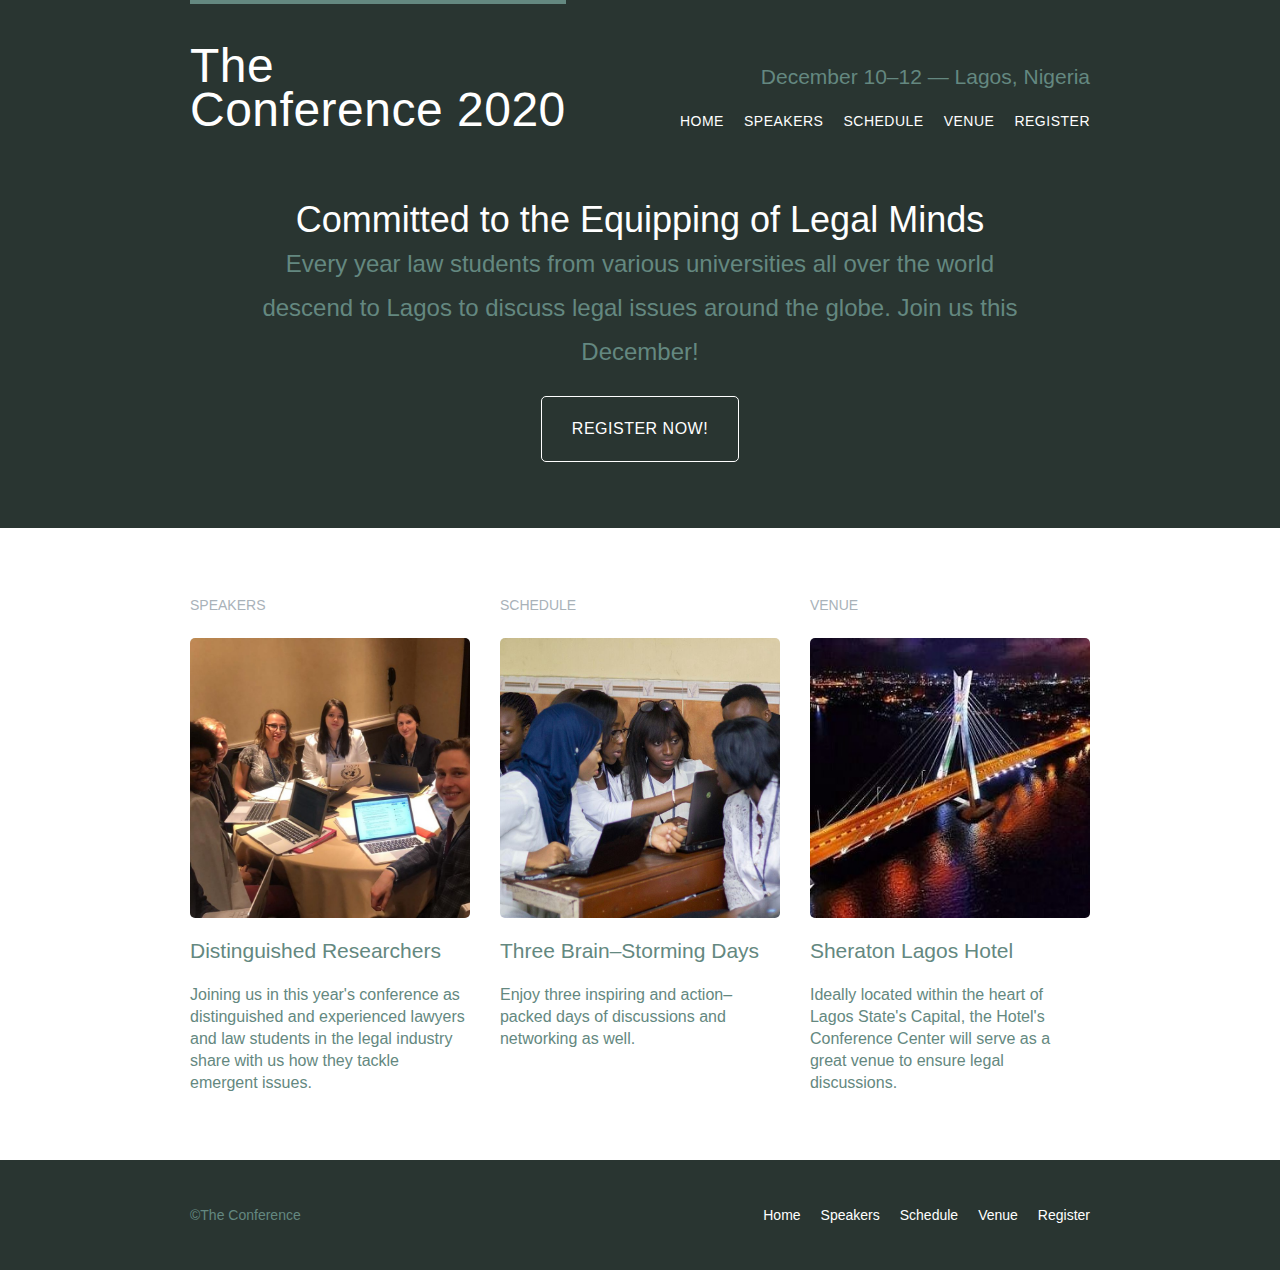
<file: index.html>
<!DOCTYPE html>
<html lang="en">
<head>
<meta charset = "UTF-8">
<title>The Conference</title>
<link rel="stylesheet" href="hw1.css">
</head>

   <body>

   	   <header class="primary-header container group">
		  <h1 class="logo">
			 <a href= "index.html">The <br> Conference 2020</a>
		  </h1> 

		 <h3 class="tagline">December 10&ndash;12 &mdash; Lagos, Nigeria</h3>
		
		 <nav class="nav primary-nav">
		   <ul>
			<li><a href="index.html">Home</a></li><!--
			--><li><a href="speakers.html">Speakers</a></li><!--
			--><li><a href="schedule.html">Schedule</a></li><!--
			--><li><a href="venue.html">Venue</a></li><!--
			--><li><a href="register.html">Register</a></li>
		   </ul>
		 </nav>

	    </header>

     <section class="hero container">
	
	     <h2>Committed to the Equipping of Legal Minds</h2>

	     <p>Every year law students from various universities all over the world descend to Lagos to discuss legal issues around the globe. Join us this December!</p>

	     <a href="register.html" class="btn btn-alt">Register Now&#33</a>
     </section>

      <section class="row">
      	<div class="grid">

	      <!-- Speakers -->
	
		     <section class="teaser col-1-3">
			
			     <a href="speakers.html">
			      <h5>Speakers</h5>
			      <img src="images/speakers.jpg" alt="Speaker">
			     <h3>Distinguished Researchers</h3>
	             </a>
	             <p>Joining us in this year's conference as distinguished and experienced lawyers and law students in the legal industry share with us how they tackle emergent issues.</p>
             </section><!-- 
         
         Schedule 

	     --><section class="teaser col-1-3">
	          <a href="schedule.html">
                 <h5>Schedule</h5>
                 <img src="images/schedule.jpg" alt="Schedule">
                 <h3>Three Brain&ndash;Storming Days</h3>
              </a>
              <p>Enjoy three inspiring and action&ndash;packed days of discussions and networking as well.</p>
           </section><!-- 

         Venue 

         --><section class="teaser col-1-3">
	      <a href="venue.html">
             <h5>Venue</h5>
             <img src="images/venue.jpg" alt="venue">
             <h3>Sheraton Lagos Hotel</h3>
          </a>
            <p>Ideally located within the heart of Lagos State&apos;s Capital, the Hotel&apos;s Conference Center will serve as a great venue to ensure legal discussions.</p>
         </section>
     </div>
    </section>

        <!-- Footer -->

       <footer class="primary-footer container group">

          <small>&copy;The Conference</small>

          <nav class="nav">
			<ul>
			<li><a href="index.html">Home</a></li><!--
			--><li><a href="speakers.html">Speakers</a></li><!--
			--><li><a href="schedule.html">Schedule</a></li><!--
			--><li><a href="venue.html">Venue</a></li><!--
			--><li><a href="register.html">Register</a></li>
		   </ul>
		  </nav>

		</footer>

 </body>
</html>
</file>
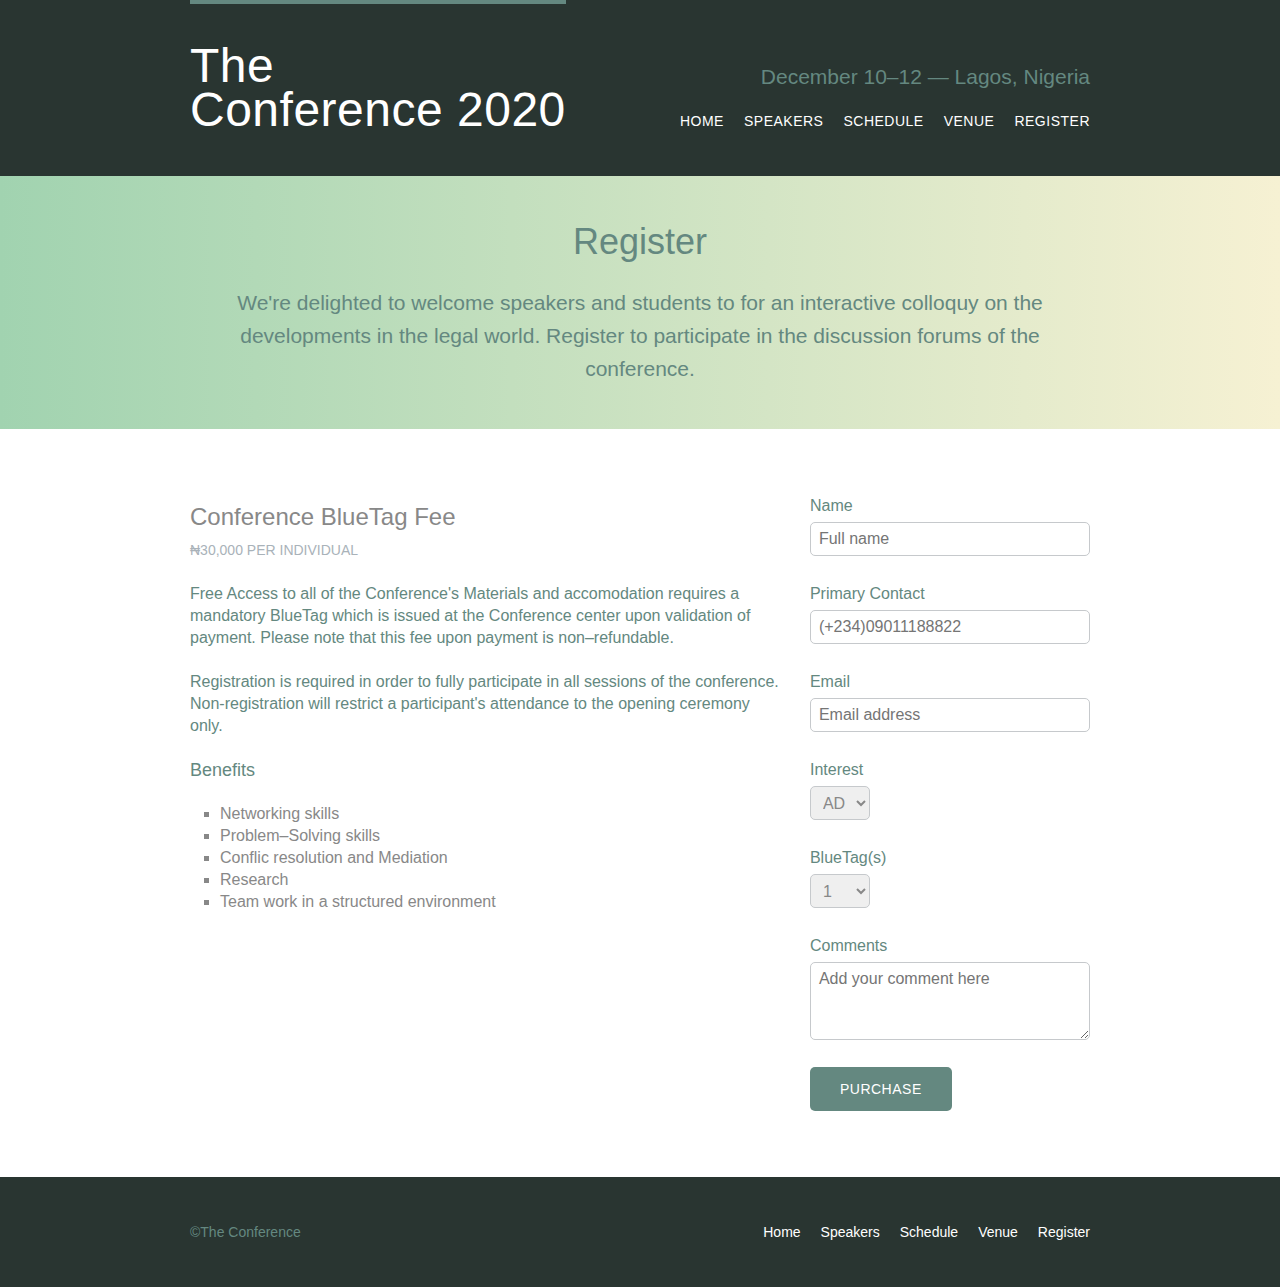
<file: register.html>
<!DOCTYPE html>
<html lang="en">
<head>
<meta charset = "UTF-8">
<title>The Conference</title>
<link rel="stylesheet" href="hw1.css">
</head>
<body>
	
   	   <header class="primary-header container group">
		   <h1 class="logo">
			  <a href= "index.html">The <br> Conference 2020</a>
		   </h1> 

		   <h3 class="tagline">December 10&ndash;12 &mdash; Lagos, Nigeria</h3>
		
		  <nav class="nav primary-nav">
			   <ul>
			<li><a href="index.html">Home</a></li><!--
			--><li><a href="speakers.html">Speakers</a></li><!--
			--><li><a href="schedule.html">Schedule</a></li><!--
			--><li><a href="venue.html">Venue</a></li><!--
			--><li><a href="register.html">Register</a></li>
		   </ul>
		  </nav>

	    </header>
	  <section class="row-alt">
          <div class="lead container">

               <h1>Register</h1>

              <p>We&apos;re delighted to welcome speakers and students to for an interactive colloquy on the developments in the legal world. Register to participate in the discussion forums of the conference.</p>
          </div>
       </section>

       <section class="row">
       	<div class="grid">
       		<section class="col-2-3">
       			<h2>Conference BlueTag Fee</h2>
       			<h5>&#8358;30,000 per Individual</h5>
       			<p>Free Access to all of the Conference's Materials and accomodation requires a mandatory BlueTag which is issued at the Conference center upon validation of payment. Please note that this fee upon payment is non&ndash;refundable.</p>
       			<p>Registration is required in order to  fully participate in all sessions of the conference. Non-registration will restrict a participant's attendance to the opening ceremony only.</p>

       			<h4>Benefits</h4>

       			<ul class="benefits">
       				<li>Networking skills</li>
              	    <li>Problem&ndash;Solving skills</li>
              	    <li>Conflic resolution and Mediation</li>
              	    <li>Research</li>
              	    <li>Team work in a structured environment</li>
              </ul>
       		</section><!--
       	--><form class="col-1-3" action="#" method="post">
       		
       		<fieldset class="register-group">

       			<label>
       				Name
       				<input type="text" name="name" placeholder="Full name" required>
       			</label>

       			<label>
       				Primary Contact
       				<input type="text" name="Number" placeholder="(+234)09011188822"></label>

       			<label>
       				Email<input type="email" name="email" placeholder="Email address" required></label>

       			<label>
       				Interest
       				<select name="Interests">
       					<option value="ADR" selected>ADR</option>
                        <option value="International Law">International Law</option>
                        <option value="Litigation">Litigation</option>
                        <option value="Research and Writing">Research and Writing</option>
                        <option value="Taxation">Taxation</option>
                    </select>
                </label>

       			<label>
       				BlueTag(s)
       				<select name="quantity" required>
       					<option value="1" selected>1</option>
                        <option value="2">2</option>
                        <option value="3">3</option>
                        <option value="4">4</option>
                        <option value="5">5</option>
                    </select>
                </label>

                <label>
                	Comments
                	<textarea name="comments" placeholder="Add your comment here"></textarea>
                </label>

            </fieldset>
            <input class="btn btn-default" type="submit" name="submit" value="Purchase">

    
       	</form>
       	</div>
       </section>

	<footer class="primary-footer container group">

          <small>&copy;The Conference</small>

          <nav class="nav">
			<ul>
			<li><a href="index.html">Home</a></li><!--
			--><li><a href="speakers.html">Speakers</a></li><!--
			--><li><a href="schedule.html">Schedule</a></li><!--
			--><li><a href="venue.html">Venue</a></li><!--
			--><li><a href="register.html">Register</a></li>
		   </ul>
		  </nav>

		</footer>

</body>
</html>
</file>
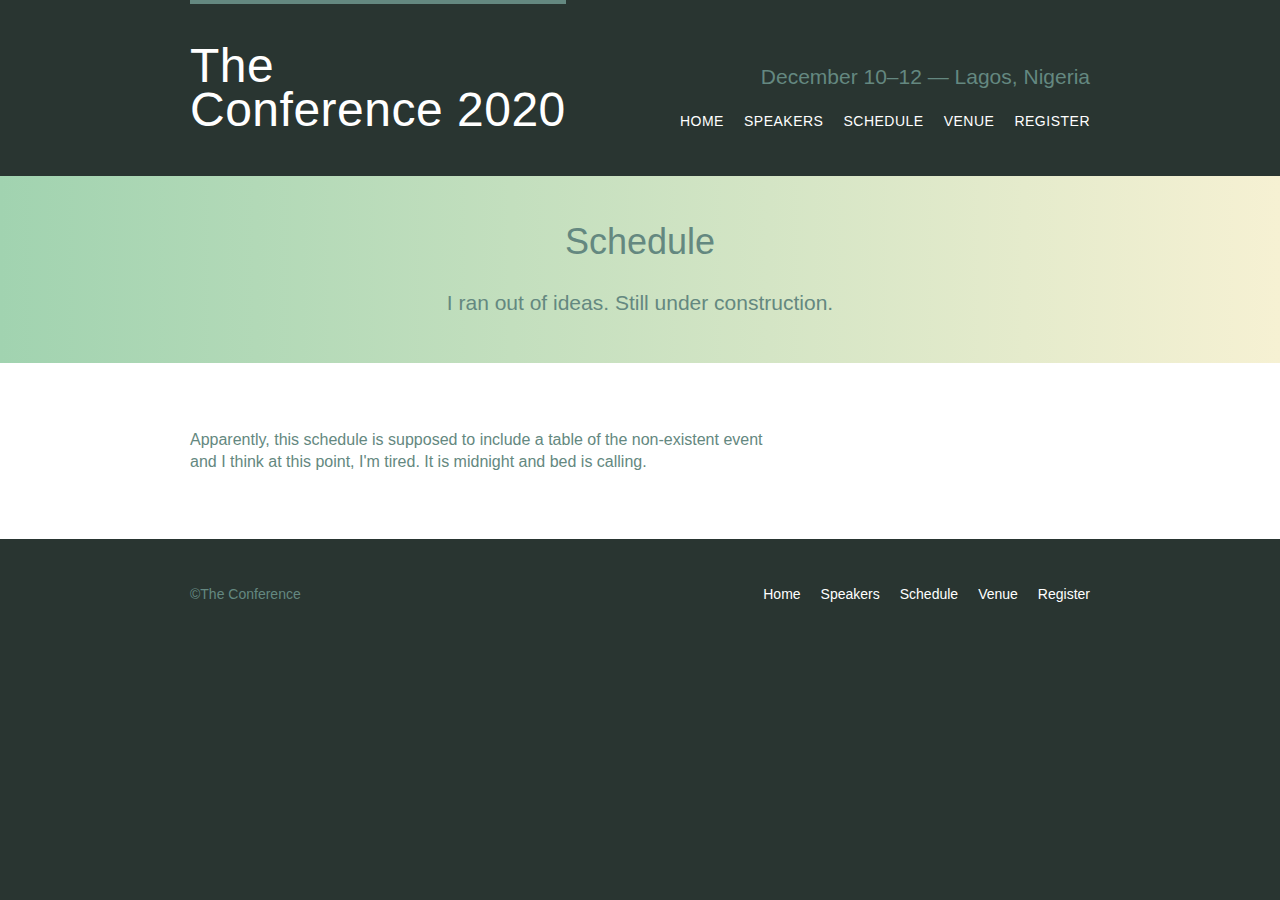
<file: schedule.html>
<!DOCTYPE html>
<html lang="en">
<head>
<meta charset = "UTF-8">
<title>The Conference</title>
<link rel="stylesheet" href="hw1.css">
</head>
<body>
	 <header class="primary-header container group">
		   <h1 class="logo">
			  <a href= "index.html">The <br> Conference 2020</a>
		   </h1> 

		   <h3 class="tagline">December 10&ndash;12 &mdash; Lagos, Nigeria</h3>
		
		  <nav class="nav primary-nav">
			   <ul>
			   <li><a href="index.html">Home</a></li><!--
			--><li><a href="speakers.html">Speakers</a></li><!--
			--><li><a href="schedule.html">Schedule</a></li><!--
			--><li><a href="venue.html">Venue</a></li><!--
			--><li><a href="register.html">Register</a></li>
		   </ul>
		  </nav>

	    </header>

	  <section class="row-alt">
          <div class="lead container">

               <h1>Schedule</h1>

              <p> I ran out of ideas. Still under construction.</p>
  
          </div>
      </section>
      <section class="row">
      	<div class="grid">
      		<section class="col-2-3">
      	<p>Apparently, this schedule is supposed to include a table of the non-existent event and I think at this point, I&apos;m tired. It is midnight and bed is calling.</p>
      </section>

      </div>
      </section>

	<footer class="primary-footer container group">

          <small>&copy;The Conference</small>

          <nav class="nav">
			<ul>
			<li><a href="index.html">Home</a></li><!--
			--><li><a href="speakers.html">Speakers</a></li><!--
			--><li><a href="schedule.html">Schedule</a></li><!--
			--><li><a href="venue.html">Venue</a></li><!--
			--><li><a href="register.html">Register</a></li>
		   </ul>
		  </nav>

		</footer>

</body>
</html>
</file>
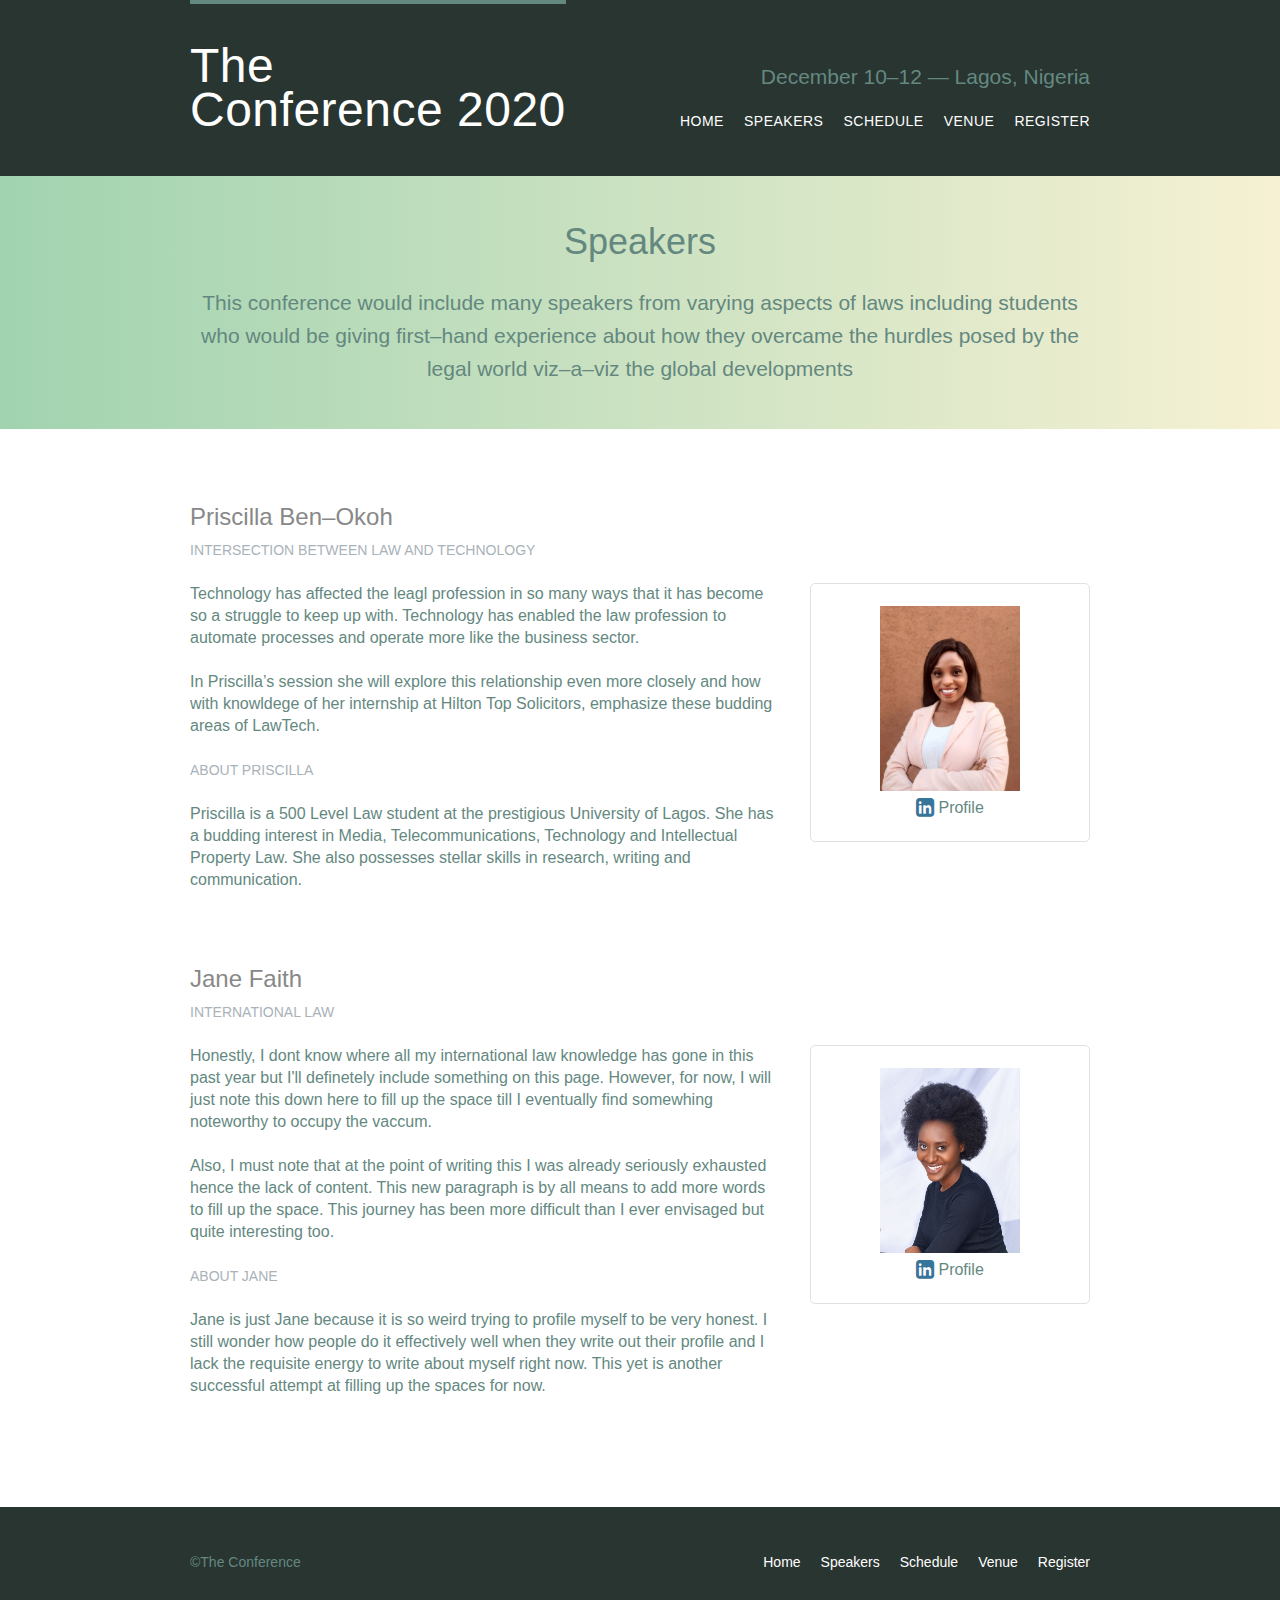
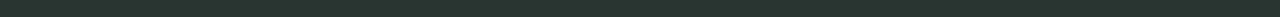
<file: speakers.html>
<!DOCTYPE html>
<html lang="en">
<head>
<meta charset = "UTF-8">
<title>The Conference</title>
<link rel="stylesheet" href="hw1.css">
<link rel ="stylesheet" href="https://cdnjs.cloudflare.com/ajax/libs/font-awesome/4.7.0/css/font-awesome.min.css">

</head>
<body>
	 <header class="primary-header container group">
		   <h1 class="logo">
			  <a href= "index.html">The <br> Conference 2020</a>
		   </h1> 

		   <h3 class="tagline">December 10&ndash;12 &mdash; Lagos, Nigeria</h3>
		
		  <nav class="nav primary-nav">
			  <ul>
			   <li><a href="index.html">Home</a></li><!--
			--><li><a href="speakers.html">Speakers</a></li><!--
			--><li><a href="schedule.html">Schedule</a></li><!--
			--><li><a href="venue.html">Venue</a></li><!--
			--><li><a href="register.html">Register</a></li>
		   </ul>
		  </nav>

	    </header>

       <section class="row-alt">
          <div class="lead container">

               <h1>Speakers</h1>

              <p> This conference would include many speakers from varying aspects of laws including students who would be giving first&ndash;hand experience about how they overcame the hurdles posed by the legal world viz&ndash;a&ndash;viz the global developments</p>
  
          </div>
       </section>

       <section class="row">
       	<div class="grid">

       		<!-- Priscilla -->
       		<section class="speaker" id="Priscilla">
       			<div class="col-2-3">
       				 <h2>Priscilla Ben&ndash;Okoh</h2>
                     <h5>Intersection Between Law and Technology</h5>

                     <p>Technology has affected the leagl profession in so many ways that it has become so a struggle to keep up with. Technology has enabled the law profession to automate processes and operate more like the business sector.</p>

                     <p>In Priscilla&#8217;s session she will explore this relationship even more closely and how with knowldege of her internship at Hilton Top Solicitors, emphasize these budding areas of LawTech.</p>

                     <h5>About Priscilla</h5>

                     <p>Priscilla is a 500 Level Law student at the prestigious University of Lagos. She has a budding  interest in Media, Telecommunications, Technology and Intellectual Property Law. She also possesses stellar skills in research, writing and communication.</p>

       			</div><!--
       		--><aside class="col-1-3">

       			<!--We’re placing a <div> element inside the <aside> element with the class attribute value of col-1-3 because we’ll want the padding inherited from the col-1-3 class to be outside of the border on the <div> element. Before long we’ll be including an image within the <div> element, alongside the unordered list; therefore we created a <div> element as opposed to applying these styles directly to the <ul> element.-->

       			<div class="speaker-info">

       				<a href="picture2.jpg"> <img src="picture2.jpg" width="140px" height="185px" title="Priscilla Ben&ndash;Okoh" alt="Priscilla &ndash;Okoh"/></a>
       				<ul>
                      <li>
                         <a href="https://www.linkedin.com/in/priscilla-ben-okoh-854556177" aria-label="LinkedIn"><i class="fa fa-linkedin-square fa-lg" style= "color:#37759a"></i> Profile</a>
                         </li>
                    </ul>
       			</div>
       			
       		</aside>
       		</section>

       		<!--Jane Faith 
       			N.B: Remove the speaker class from the section of the last speaker in order to prevent applying its css properties which basically creates margins before the footer element. Leaving it for now because I may still add other speakers to the list -->
       		<section class="speaker" id="jane">
       			<div class="col-2-3">
       				<h2>Jane Faith</h2>
       				<h5>International Law</h5>

       				<p>Honestly, I dont know where all my international law knowledge has gone in this past year but I'll definetely include something on this page. However, for now, I will just note this down here to fill up the space till I eventually find somewhing noteworthy to occupy the vaccum.</p>

       				<p>Also, I must note that at the point of writing this I was already seriously exhausted hence the lack of content. This new paragraph is by all means to add more words to fill up the space. This journey has been more difficult than I ever envisaged but quite interesting too.</p>

       				<h5>About Jane</h5>
       				<p> Jane is just Jane because it is so weird trying to profile myself to be very honest. I still wonder how people do it effectively well when they write out their profile and I lack the requisite energy to write about myself right now. This yet is another successful attempt at filling up the spaces for now.</p>
       				
       			</div><!--
       			--><aside class="col-1-3">

       			<div class="speaker-info">

       				<a href="picture3.jpg"> <img src="picture3.jpg" width="140px" height="185px" title="Jane Faith" alt="Jane Faith"/></a>

       				<ul>
                      <li>
                      	<a href="https://www.linkedin.com/in/faith-jane-adekunle-628a54179" aria-label="LinkedIn"><i class="fa fa-linkedin-square fa-lg" style= "color:#37759a"></i> Profile </a>
                      </li>
                    </ul>
       			</div>
       			
       		</aside>
       		</section>

       	</div>
       </section>
      
	<footer class="primary-footer container group">

          <small>&copy;The Conference</small>

          <nav class="nav">
			<ul>
			<li><a href="index.html">Home</a></li><!--
			--><li><a href="speakers.html">Speakers</a></li><!--
			--><li><a href="schedule.html">Schedule</a></li><!--
			--><li><a href="venue.html">Venue</a></li><!--
			--><li><a href="register.html">Register</a></li>
		   </ul>
		  </nav>

		</footer>

</body>
</html>
</file>
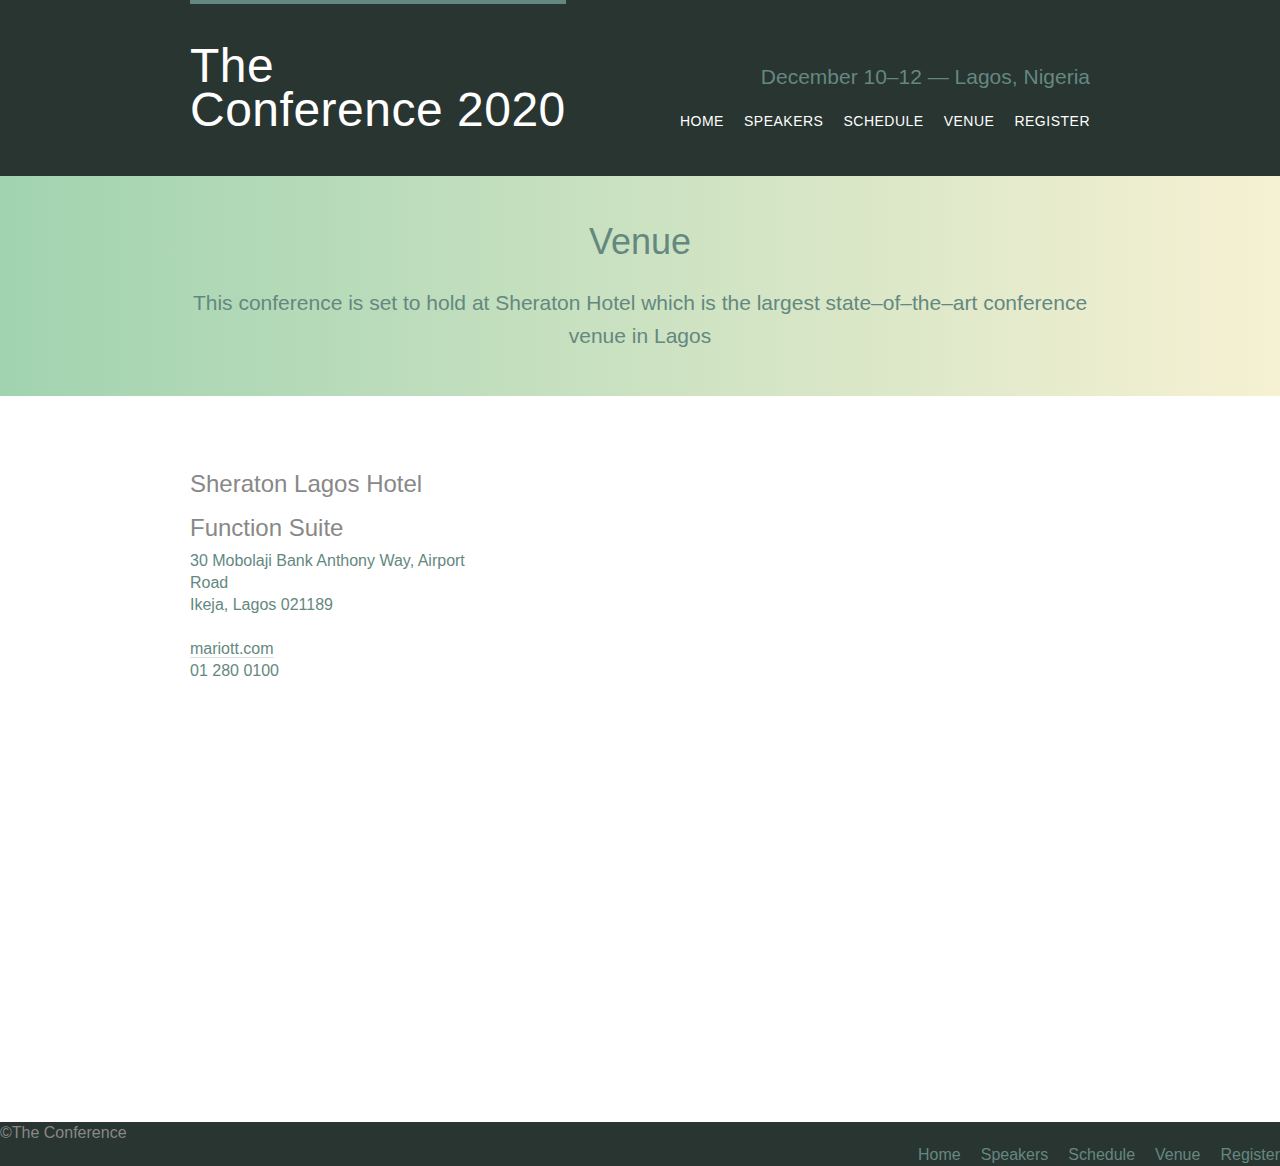
<file: venue.html>
<!DOCTYPE html>
<html lang="en">
<head>
<meta charset = "UTF-8">
<title>The Conference</title>
<link rel="stylesheet" href="hw1.css">
</head>
<body>
	 <header class="primary-header container group">
		   <h1 class="logo">
			  <a href= "index.html">The <br> Conference 2020</a>
		   </h1> 

		   <h3 class="tagline">December 10&ndash;12 &mdash; Lagos, Nigeria</h3>
		
		  <nav class="nav primary-nav">
			  <ul>
			   <li><a href="index.html">Home</a></li><!--
			--><li><a href="speakers.html">Speakers</a></li><!--
			--><li><a href="schedule.html">Schedule</a></li><!--
			--><li><a href="venue.html">Venue</a></li><!--
			--><li><a href="register.html">Register</a></li>
		   </ul>
		  </nav>

	    </header>

	  <section class="row-alt">
          <div class="lead container">

               <h1>Venue</h1>

              <p> This conference is set to hold at Sheraton Hotel which is the largest state&ndash;of&ndash;the&ndash;art conference venue in Lagos </p>
  
          </div>
       </section>

       <section class="row">
          <div class="grid">
          	<!--Keeping in mind that the column classes make both the <div> and <iframe> elements inline-block elements, we need to remove the empty space that will appear between them-->
          	
    
          	<section class="venue-suite">
          	<div class="col-1-3">
          		<h2>Sheraton Lagos Hotel Function Suite</h2>
          		<p>30 Mobolaji Bank Anthony Way, Airport Road<br>Ikeja, Lagos 021189</p>
          		<p><a href="http://www.mariott.com/">mariott.com</a> <br> 01 280 0100</p>
          	</div><!--
          --><iframe class=" venue-map col-2-3" src="https://www.google.com/maps/embed?pb=!1m16!1m12!1m3!1d1981.7560798793852!2d3.360479920607575!3d6.583073634418588!2m3!1f0!2f0!3f0!3m2!1i1024!2i768!4f13.1!2m1!1ssheraton%20lagos!5e0!3m2!1sen!2sng!4v1611446628475!5m2!1sen!2sng" width="600" height="450" frameborder="0" style="border:0;" allowfullscreen="" title="Sheraton Hotel Lagos Map" aria-hidden="false" tabindex="0"></iframe>
            </section>

            <section class="venue-hotel">
          	
          	<div class="col-1-3">
          		</div><!--
            	--><iframe class="venue-map col-2-3" src="https://cache.marriott.com/marriottassets/marriott/LOSSI/lossi-meeting-2757-hor-clsc.jpg?downsize=1440px:*" title="Conference Room"></iframe>
            </section>
         </div>
       </section

<footer class="primary-footer container group">

          <small>&copy;The Conference</small>

          <nav class="nav">
			<ul>
			<li><a href="index.html">Home</a></li><!--
			--><li><a href="speakers.html">Speakers</a></li><!--
			--><li><a href="schedule.html">Schedule</a></li><!--
			--><li><a href="venue.html">Venue</a></li><!--
			--><li><a href="register.html">Register</a></li>
		   </ul>
		  </nav>

		</footer>

</body>
</html>
</file>
<file: hw1.css>
html, body, div, span, applet, object, iframe,
h1, h2, h3, h4, h5, h6, p, blockquote, pre,
a, abbr, acronym, address, big, cite, code,
del, dfn, em, img, ins, kbd, q, s, samp,
small, strike, strong, sub, sup, tt, var,
b, u, i, center,
dl, dt, dd, ol, ul, li,
fieldset, form, label, legend,
table, caption, tbody, tfoot, thead, tr, th, td,
article, aside, canvas, details, embed,
figure, figcaption, footer, header, hgroup,
menu, nav, output, ruby, section, summary,
time, mark, audio, video {
  margin: 0;
  padding: 0;
  border: 0;
  font-size: 100%;
  font: inherit;
  vertical-align: baseline;
}
/* HTML5 display-role reset for older browsers */
article, aside, details, figcaption, figure,
footer, header, hgroup, menu, nav, section {
  display: block;
}
body {
  line-height: 1;
}
ol, ul {
  list-style: none;
}
blockquote, q {
  quotes: none;
}
blockquote:before, blockquote:after,
q:before, q:after {
  content: '';
  content: none;
}
table {
  border-collapse: collapse;
  border-spacing: 0;
}

/*
  ========================================
  Custom styles
  ========================================
*/
body {
  background:#293531;
  background-position: 20px 200px 20px 20px;
  color: #888;
  font: 300 16px/22px "Open Sans", "Helvetica Neue", Helvetica, Arial, sans-serif;
}

/* =============================================================
               GRID
================================================================
we’ll create classes that define the width of these columns. 
The two classes we’ll create are col-1-3,for one-third,
 and col-2-3, for two-thirds.
 col-1-3 and col-2-3, that are separated with a comma. 
 The comma at the end of the first selector signifies that another selector
 is to follow. The second selector is followed by the 
 opening curly bracket, {, which signifies that style declarations
  are to follow. By comma-separating the selectors, 
  we can bind the same styles to multiple selectors at one time.*/
*,
*:before,
*:after {
  -webkit-box-sizing: border-box;
     -moz-box-sizing: border-box;
          box-sizing: border-box;
}

.container,
.grid {
  margin: 0 auto;
  width: 960px;
}
.container {
  padding-left: 30px;
  padding-right: 30px;
}
.grid,
.col-1-3,
.col-2-3 {
  padding-left: 15px;
  padding-right: 15px;
}

.col-1-3,
.col-2-3 {
  display: inline-block;
  vertical-align: top;
}

.col-1-3 {
  width: 33.33%;
}
.col-2-3 {
  width: 66.66%;
}

/*
  ========================================
  Clearfix
  ========================================
*/
.group:before,
.group:after {
  content: "";
  display: table;
}
.group:after {
  clear: both;
}
.group {
  clear: both;
  *zoom: 1;
}
/*
  ========================================
 Rows
 using this to change the background color of the other section
 to white.
 the row-alt class is used to include the background gradient. the class attribute value of row adds a white background and provides some vertical padding, while the class attribute value of grid centers our content in the middle of the page and provides some horizontal padding.
  ========================================
*/
.row,
.row-alt{
  min-width: 960px;
}
.row {
  background: #fff;
  padding: 66px 0 44px 0;
}
.row-alt {
   background: #cbe2c1;
   background: -webkit-linear-gradient(to right, #a1d3b0, #f6f1d3);
   background: -moz-linear-gradient(to right, #a1d3b0, #f6f1d3);
   background: linear-gradient(to right, #a1d3b0, #f6f1d3);
   padding: 44px 0 22px 0;
 }


/*TYPOGRAPHY*/
h1, h3, h4, h5, p{
	margin-bottom: 22px;
	color:#648880;
}
h1 {
  font-size: 36px;
  line-height: 44px;
}
h2 {
  font-size: 24px;
  line-height: 44px;
}
h3 {
  font-size: 21px;
}
h4 {
  font-size: 18px;
}
h5 {
  color: #a9b2b9;
  font-size: 14px;
  font-weight: 400;
  text-transform: uppercase;
}
strong {
  font-weight: 400;
}
cite, em {
  font-style: italic;
}

/*
  ========================================
  Leads
  ========================================
*/

.lead {
  text-align: center;
}
.lead p {
  font-size: 21px;
  line-height: 33px;
}

/*
  ========================================
  Links
  ========================================
*/

a {
  color: #648880;
  text-decoration: none;
}
a:hover {
  color: #a9b2b9;
}
p a {
  border-bottom: 1px solid #dfe2e5;
}
.primary-header a,
.primary-footer a {
  color: #fff;
}
.primary-header a:hover,
.primary-footer a:hover {
  color: #648880;
}
/*
  ========================================
  BUTTONS
  btn can be shared across all buttons.
  They should be displayed as inline-block elements so 
  we can add padding around all four sides without issue;
  we’ll remove any margin.
  btn-alt is used here to add stles specific to this 
  "register" button
  ========================================
*/

.btn {
  border-radius: 5px;
  color: #fff;
  cursor: pointer;
  display: inline-block;
  font-weight: 400;
  letter-spacing: .5px;
  margin: 0;
  text-transform: uppercase;
}
.btn-alt {
  border: 1px solid #fff;
  padding: 10px 30px;
}
.btn-alt:hover {
  background: #fff;
  color: #648880;
}

.btn-default {
  border: 0;
  background: #648880;
  padding: 11px 30px;
  font-size: 14px;
}
.btn-default:hover {
  background: #77a198;
}


  /*
  ========================================
  Primary header
  ========================================
*/

.logo {
 border-top: 4px solid #648880;
 padding: 40px 0 22px 0;
 float: left;
 line-height: 44px;
 font-size: 48px;
 letter-spacing: .5px;
 font-weight: 100;
}

/*Because I have bumped up the size of the logo quite a bit, i'll add 
a margin to the <h3> element within the <header> element to balance
it by placing a class attribute value of tagline on the<h3> element 
 and then using that class within our CSS to apply the proper margins.*/
 .tagline{
 	margin: 66px 0 22px 0;
 	text-align: right;
}

/*
  ========================================
  Navigation
  ========================================
*/

.nav {
  text-align: right;
}

/*Primary-nav: I added a class attribute value of primary-nav to the <nav> 
element and add font-size and font-weight properties to make 
the navigation stand out against the rest of the header. */
.primary-nav {
  font-size: 14px;
  font-weight: 400;
  letter-spacing: .5px;
  text-transform: uppercase;
}
/*The following styles relate to the styling of the listed navigation
we’ll use the :last-child pseudo-class selector to identify the last <li> element and 
reset its right margin to 0. Doing so ensures that any horizontal space between 
the <li> element and the edge of its parent element is removed*/
.nav li {   
  display: inline-block;
  margin: 0 10px;
  vertical-align: top;
  } 
.nav li:last-child {
    margin-right: 0;
  }   

/*
=========================================================
HOME
hero here is used as a class to add paddings around the four sides 
of the main section element of the page
===========================================================
*/
.hero {
  line-height: 44px;
  padding: 22px 80px 66px 80px;
  text-align: center;
  color: #fff;
}
.hero h2 {
  font-size: 36px;
}
.hero p {
  font-size: 24px;
}
.teaser a:hover h3 {
  color: #a9b2b9;
}
/*Changing this width value to a maximum of 100% is important as it allows our images to adjust with the width of the columns as necessary*/
.teaser img {
  border-radius: 5px;
  display: block;
  margin-bottom: 22px;
  max-width: 100%
}

  /*
  ========================================
  Primary footer
  ========================================
*/

.primary-footer {
  color: #648880;
  font-size: 14px;
  padding-bottom: 44px;
  padding-top: 44px;
}
.primary-footer small {
  float: left;
  font-weight: 400;
}


/*====================
    Speaker
========================*/ 
.speaker-info {   
  border: 1px solid #dfe2e5;
  border-radius: 5px;
  margin-top: 88px;
  padding: 22px 0;
  text-align: center;
}
.speaker {
  margin-bottom: 44px;
} 
/*
  ========================================
  Venue
  ========================================
*/

.venue-suite {
  margin-bottom: 66px;
}
.venue-hotel {
  margin-bottom: 22px;
}
.venue-map {
  height: 264px;
}

/*Register*/

.benefits{
  list-style: square;
  margin: 0 0 22px 30px;
}
form {
  margin-bottom: 22px;
}
input,
select,
textarea {
  font: 300 16px/22px "Lato", "Open Sans", "Helvetica Neue", Helvetica, Arial, sans-serif;
}

.register-group label {
  color: #648880;
  cursor: pointer;
  font-weight: 400;
}
.register-group input,
.register-group select,
.register-group textarea {
  border: 1px solid #c6c9cc;
  border-radius: 5px;
  color: #888;
  display: block;
  margin: 5px 0 27px 0;
  padding: 5px 8px;
}
.register-group input,
.register-group textarea {
  width: 100%;
}
.register-group select {
  height: 34px;
  width: 60px;
}
.register-group textarea {
  height: 78px;
}
</file>
